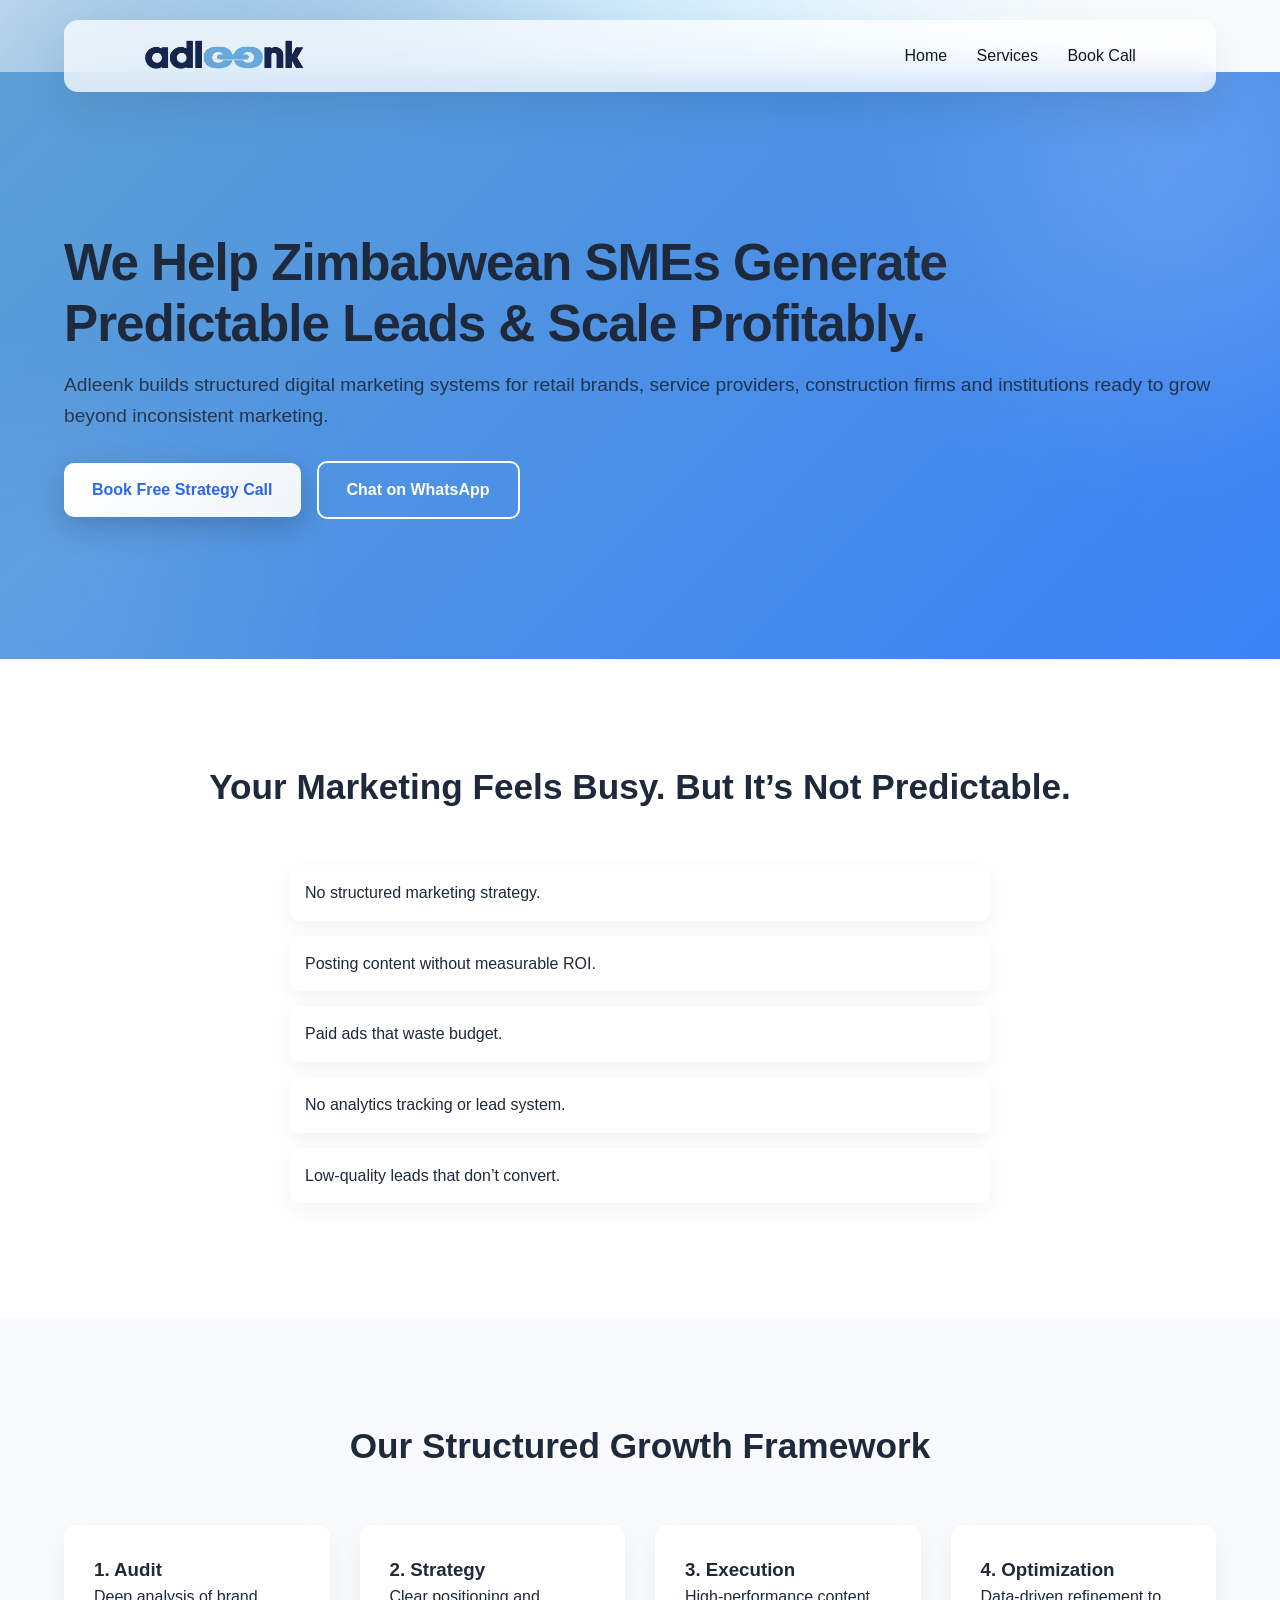
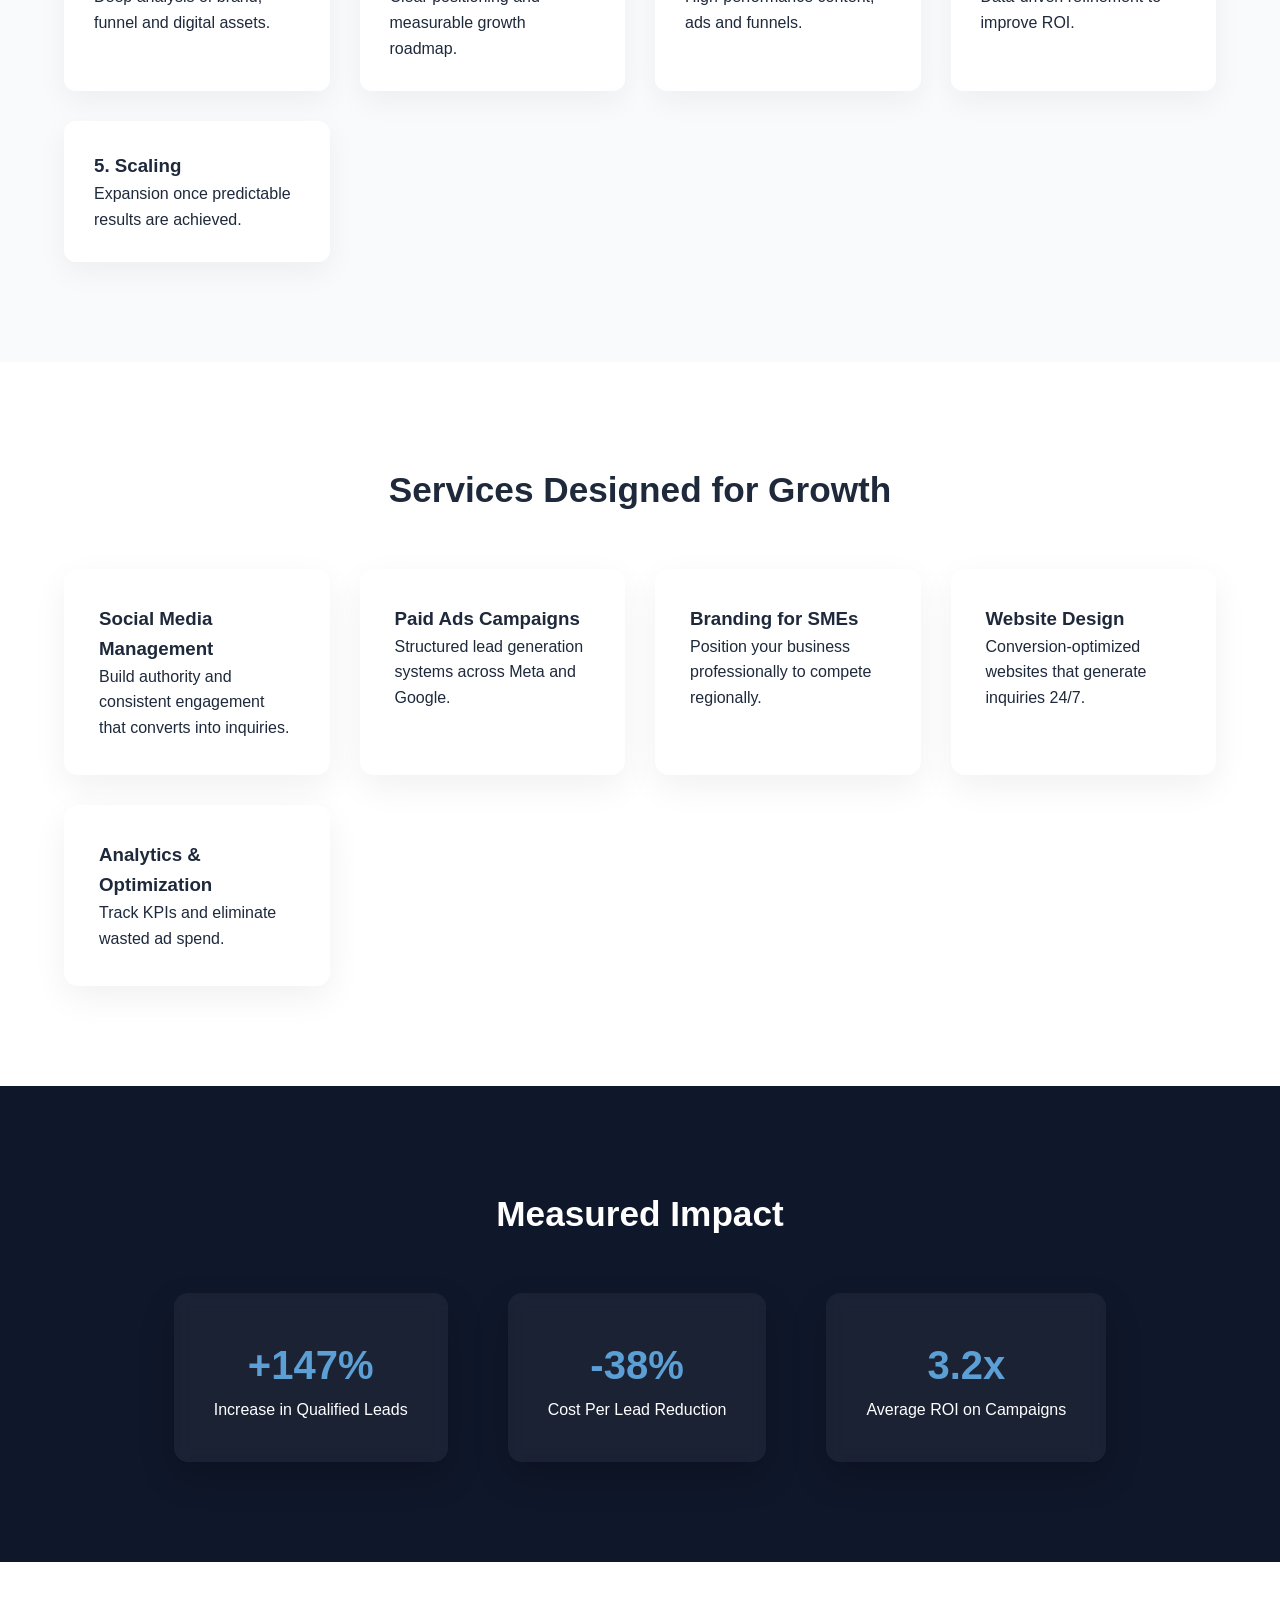
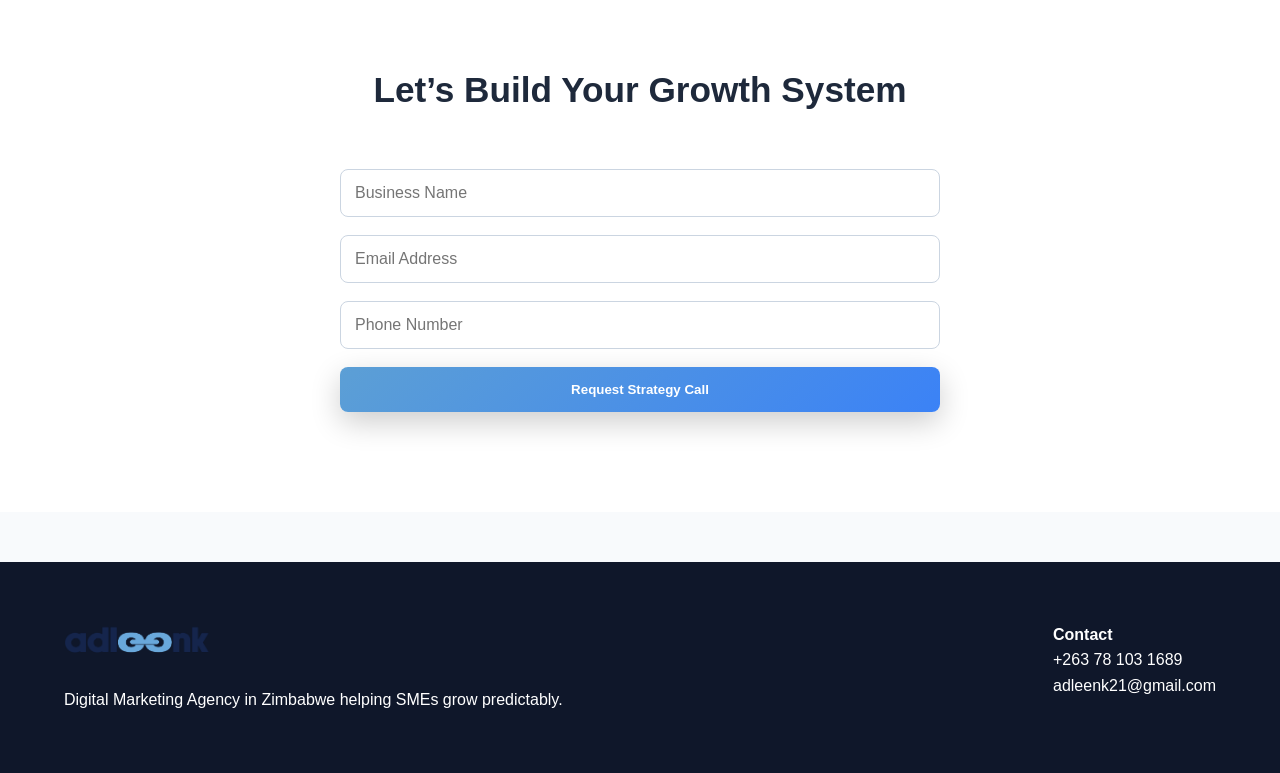
<file: index.html>
<!DOCTYPE html>
<html lang="en">
<head>
<meta charset="UTF-8">
<meta name="viewport" content="width=device-width, initial-scale=1.0">

<title>Adleenk | Digital Marketing Agency in Zimbabwe for SMEs</title>
<meta name="description" content="Adleenk is a results-driven digital marketing agency in Zimbabwe helping SMEs generate predictable leads through structured strategy, paid ads, branding and analytics.">

<link rel="stylesheet" href="css/style.css">

<script type="application/ld+json">
{
 "@context": "https://schema.org",
 "@type": "LocalBusiness",
 "name": "Adleenk",
 "image": "https://yourdomain.com/images/logo.svg",
 "address": {
   "@type": "PostalAddress",
   "addressCountry": "Zimbabwe"
 },
 "email": "adleenk21@gmail.com",
 "telephone": "+263781031689",
 "url": "https://yourdomain.com"
}
</script>
</head>

<body>

<div class="gradient-mesh">
  <span class="mesh mesh1"></span>
  <span class="mesh mesh2"></span>
  <span class="mesh mesh3"></span>
</div>

<header class="navbar">
    <div class="container nav-flex">
        <img src="images/logo.svg" alt="Adleenk Digital Marketing Agency Zimbabwe Logo" class="logo">
        <nav>
            <a href="index.html">Home</a>
            <a href="services.html">Services</a>
            <a href="contact.html" class="btn-outline">Book Call</a>
        </nav>
    </div>
</header>

<section class="hero">
    <div class="container hero-grid">
        <div>
            <h1>We Help Zimbabwean SMEs Generate Predictable Leads & Scale Profitably.</h1>
            <p>Adleenk builds structured digital marketing systems for retail brands, service providers, construction firms and institutions ready to grow beyond inconsistent marketing.</p>
            <div class="cta-group">
                <a href="contact.html" class="btn-primary">Book Free Strategy Call</a>
                <a href="https://wa.me/263781031689" class="btn-secondary">Chat on WhatsApp</a>
            </div>
        </div>
    </div>
</section>

<section class="section light">
<div class="container">
<h2>Your Marketing Feels Busy. But It’s Not Predictable.</h2>
<ul class="problem-list">
<li>No structured marketing strategy.</li>
<li>Posting content without measurable ROI.</li>
<li>Paid ads that waste budget.</li>
<li>No analytics tracking or lead system.</li>
<li>Low-quality leads that don’t convert.</li>
</ul>
</div>
</section>

<section class="section">
<div class="container">
<h2>Our Structured Growth Framework</h2>
<div class="grid-5">
<div><h3>1. Audit</h3><p>Deep analysis of brand, funnel and digital assets.</p></div>
<div><h3>2. Strategy</h3><p>Clear positioning and measurable growth roadmap.</p></div>
<div><h3>3. Execution</h3><p>High-performance content, ads and funnels.</p></div>
<div><h3>4. Optimization</h3><p>Data-driven refinement to improve ROI.</p></div>
<div><h3>5. Scaling</h3><p>Expansion once predictable results are achieved.</p></div>
</div>
</div>
</section>

<section class="section light">
<div class="container">
<h2>Services Designed for Growth</h2>

<div class="service-grid">
<div>
<h3>Social Media Management</h3>
<p>Build authority and consistent engagement that converts into inquiries.</p>
</div>

<div>
<h3>Paid Ads Campaigns</h3>
<p>Structured lead generation systems across Meta and Google.</p>
</div>

<div>
<h3>Branding for SMEs</h3>
<p>Position your business professionally to compete regionally.</p>
</div>

<div>
<h3>Website Design</h3>
<p>Conversion-optimized websites that generate inquiries 24/7.</p>
</div>

<div>
<h3>Analytics & Optimization</h3>
<p>Track KPIs and eliminate wasted ad spend.</p>
</div>
</div>
</div>
</section>

<section class="section results">
<div class="container">
<h2>Measured Impact</h2>
<div class="metrics">
<div><h3>+147%</h3><p>Increase in Qualified Leads</p></div>
<div><h3>-38%</h3><p>Cost Per Lead Reduction</p></div>
<div><h3>3.2x</h3><p>Average ROI on Campaigns</p></div>
</div>
</div>
</section>

<section class="section light">
<div class="container">
<h2>Let’s Build Your Growth System</h2>
<form class="lead-form">
<input type="text" placeholder="Business Name" required>
<input type="email" placeholder="Email Address" required>
<input type="tel" placeholder="Phone Number" required>
<button type="submit" class="btn-primary">Request Strategy Call</button>
</form>
</div>
</section>

<footer>
<div class="container footer-grid">
<div>
<img src="images/logo.svg" alt="Adleenk Logo Footer">
<p>Digital Marketing Agency in Zimbabwe helping SMEs grow predictably.</p>
</div>
<div>
<h4>Contact</h4>
<p>+263 78 103 1689</p>
<p>adleenk21@gmail.com</p>
</div>
</div>
</footer>

</body>
</html>
</file>
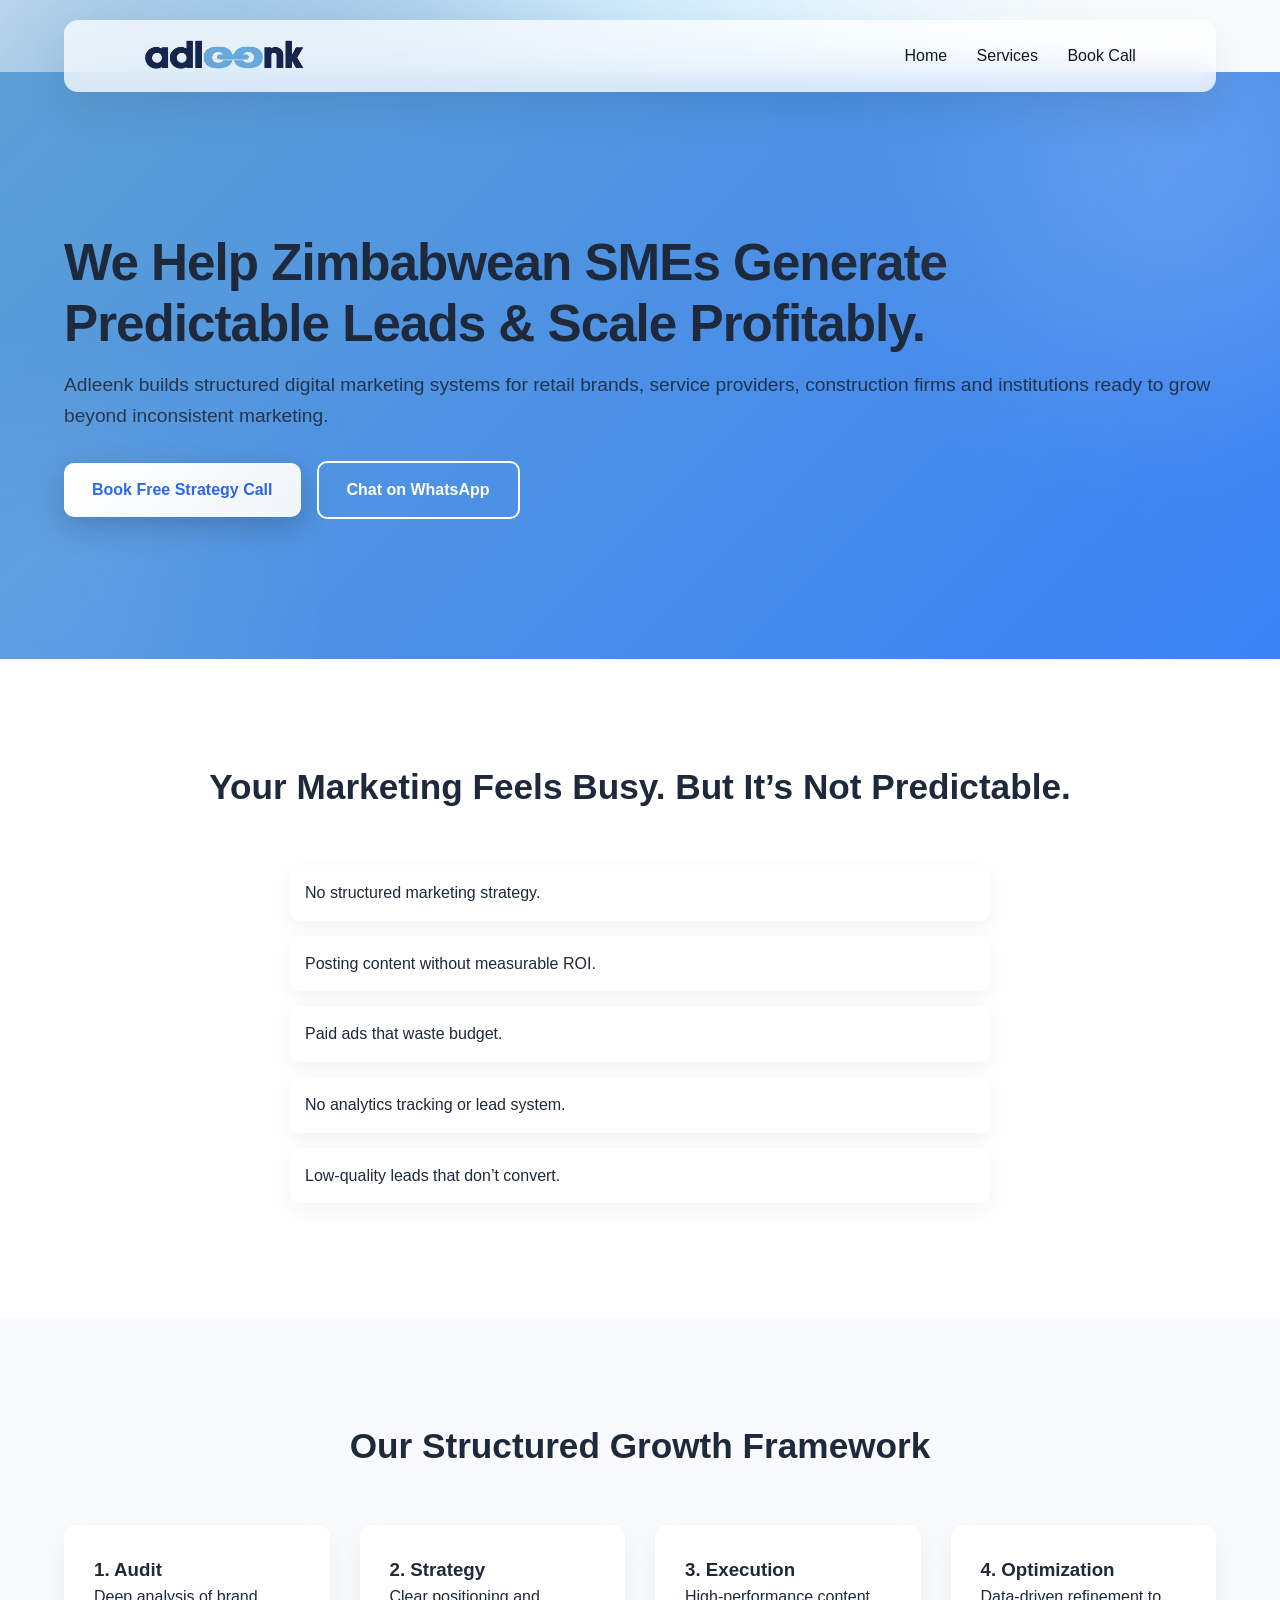
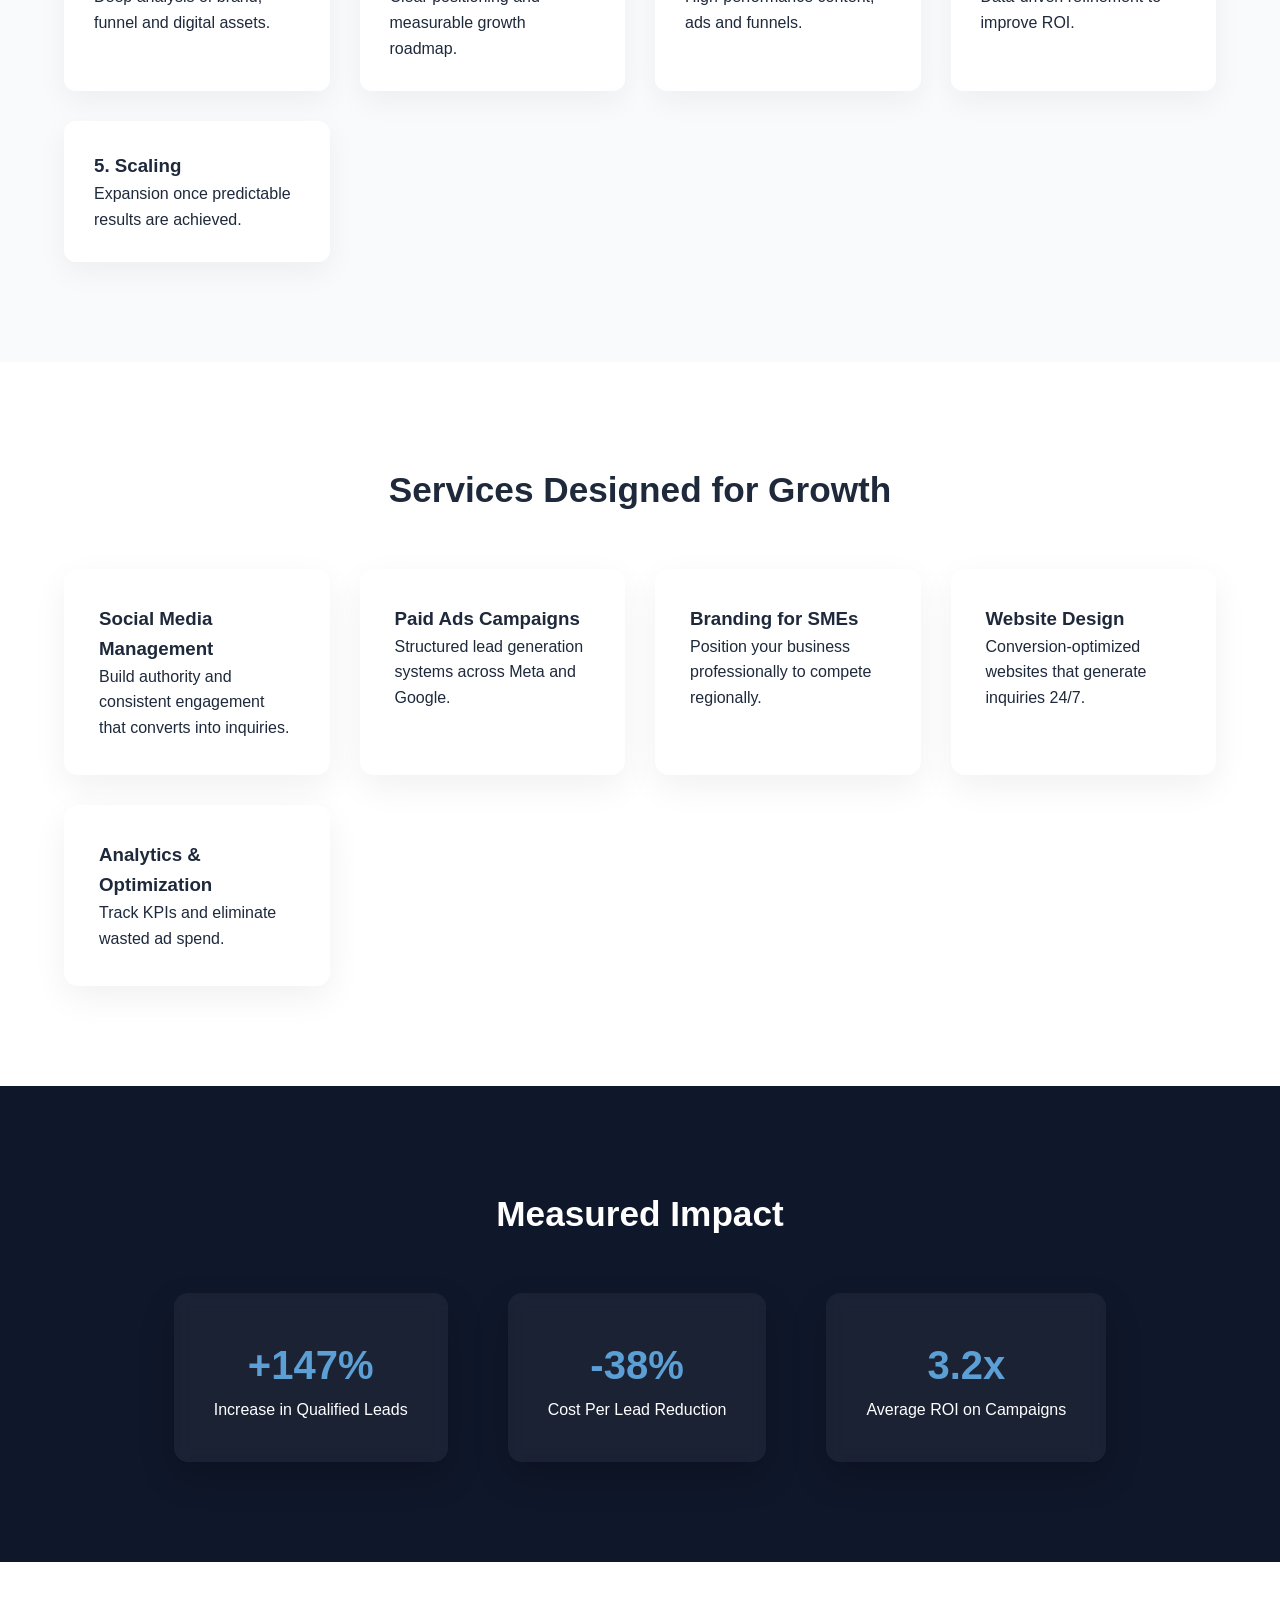
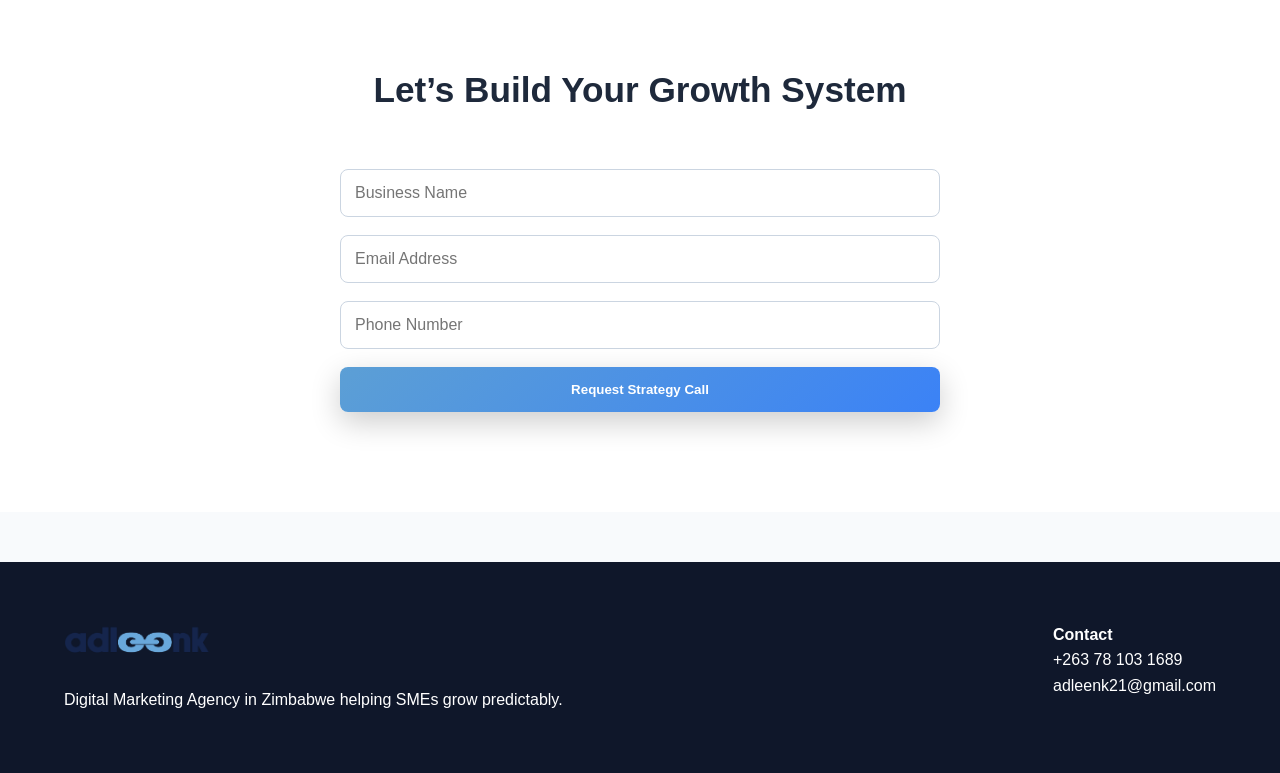
<file: adleenk-website/index.html>
<!DOCTYPE html>
<html lang="en">
<head>
<meta charset="UTF-8">
<meta name="viewport" content="width=device-width, initial-scale=1.0">

<title>Adleenk | Digital Marketing Agency in Zimbabwe for SMEs</title>
<meta name="description" content="Adleenk is a results-driven digital marketing agency in Zimbabwe helping SMEs generate predictable leads through structured strategy, paid ads, branding and analytics.">

<link rel="stylesheet" href="css/style.css">

<script type="application/ld+json">
{
 "@context": "https://schema.org",
 "@type": "LocalBusiness",
 "name": "Adleenk",
 "image": "https://yourdomain.com/images/logo.svg",
 "address": {
   "@type": "PostalAddress",
   "addressCountry": "Zimbabwe"
 },
 "email": "adleenk21@gmail.com",
 "telephone": "+263781031689",
 "url": "https://yourdomain.com"
}
</script>
</head>

<body>

<div class="gradient-mesh">
  <span class="mesh mesh1"></span>
  <span class="mesh mesh2"></span>
  <span class="mesh mesh3"></span>
</div>

<header class="navbar">
    <div class="container nav-flex">
        <img src="images/logo.svg" alt="Adleenk Digital Marketing Agency Zimbabwe Logo" class="logo">
        <nav>
            <a href="index.html">Home</a>
            <a href="services.html">Services</a>
            <a href="contact.html" class="btn-outline">Book Call</a>
        </nav>
    </div>
</header>

<section class="hero">
    <div class="container hero-grid">
        <div>
            <h1>We Help Zimbabwean SMEs Generate Predictable Leads & Scale Profitably.</h1>
            <p>Adleenk builds structured digital marketing systems for retail brands, service providers, construction firms and institutions ready to grow beyond inconsistent marketing.</p>
            <div class="cta-group">
                <a href="contact.html" class="btn-primary">Book Free Strategy Call</a>
                <a href="https://wa.me/263781031689" class="btn-secondary">Chat on WhatsApp</a>
            </div>
        </div>
    </div>
</section>

<section class="section light">
<div class="container">
<h2>Your Marketing Feels Busy. But It’s Not Predictable.</h2>
<ul class="problem-list">
<li>No structured marketing strategy.</li>
<li>Posting content without measurable ROI.</li>
<li>Paid ads that waste budget.</li>
<li>No analytics tracking or lead system.</li>
<li>Low-quality leads that don’t convert.</li>
</ul>
</div>
</section>

<section class="section">
<div class="container">
<h2>Our Structured Growth Framework</h2>
<div class="grid-5">
<div><h3>1. Audit</h3><p>Deep analysis of brand, funnel and digital assets.</p></div>
<div><h3>2. Strategy</h3><p>Clear positioning and measurable growth roadmap.</p></div>
<div><h3>3. Execution</h3><p>High-performance content, ads and funnels.</p></div>
<div><h3>4. Optimization</h3><p>Data-driven refinement to improve ROI.</p></div>
<div><h3>5. Scaling</h3><p>Expansion once predictable results are achieved.</p></div>
</div>
</div>
</section>

<section class="section light">
<div class="container">
<h2>Services Designed for Growth</h2>

<div class="service-grid">
<div>
<h3>Social Media Management</h3>
<p>Build authority and consistent engagement that converts into inquiries.</p>
</div>

<div>
<h3>Paid Ads Campaigns</h3>
<p>Structured lead generation systems across Meta and Google.</p>
</div>

<div>
<h3>Branding for SMEs</h3>
<p>Position your business professionally to compete regionally.</p>
</div>

<div>
<h3>Website Design</h3>
<p>Conversion-optimized websites that generate inquiries 24/7.</p>
</div>

<div>
<h3>Analytics & Optimization</h3>
<p>Track KPIs and eliminate wasted ad spend.</p>
</div>
</div>
</div>
</section>

<section class="section results">
<div class="container">
<h2>Measured Impact</h2>
<div class="metrics">
<div><h3>+147%</h3><p>Increase in Qualified Leads</p></div>
<div><h3>-38%</h3><p>Cost Per Lead Reduction</p></div>
<div><h3>3.2x</h3><p>Average ROI on Campaigns</p></div>
</div>
</div>
</section>

<section class="section light">
<div class="container">
<h2>Let’s Build Your Growth System</h2>
<form class="lead-form">
<input type="text" placeholder="Business Name" required>
<input type="email" placeholder="Email Address" required>
<input type="tel" placeholder="Phone Number" required>
<button type="submit" class="btn-primary">Request Strategy Call</button>
</form>
</div>
</section>

<footer>
<div class="container footer-grid">
<div>
<img src="images/logo.svg" alt="Adleenk Logo Footer">
<p>Digital Marketing Agency in Zimbabwe helping SMEs grow predictably.</p>
</div>
<div>
<h4>Contact</h4>
<p>+263 78 103 1689</p>
<p>adleenk21@gmail.com</p>
</div>
</div>
</footer>

</body>

</html>
</file>
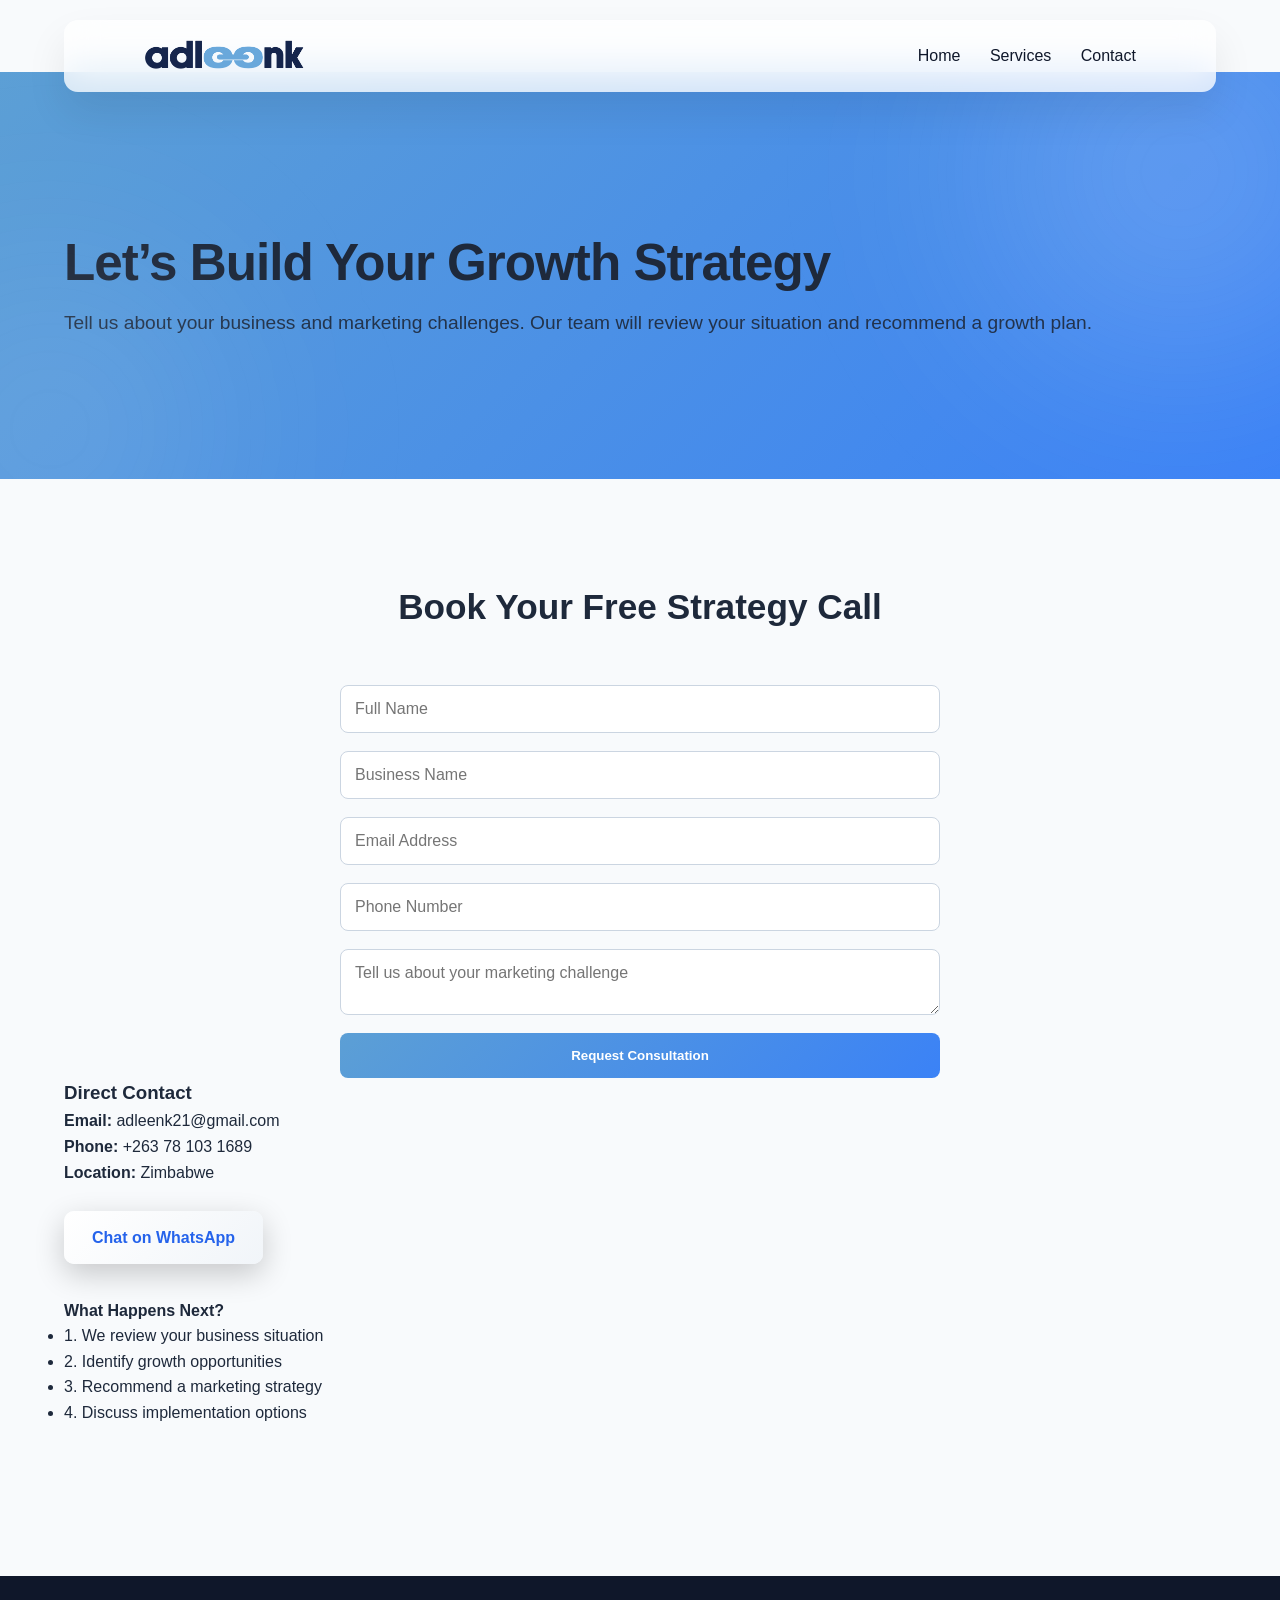
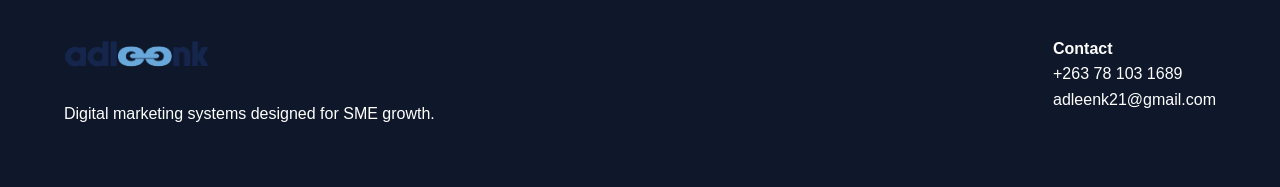
<file: contact.html>
<!DOCTYPE html>
<html lang="en">
<head>
<meta charset="UTF-8">
<meta name="viewport" content="width=device-width, initial-scale=1.0">
<title>Contact Adleenk | Digital Marketing Agency Zimbabwe</title>
<meta name="description" content="Book a free strategy call with Adleenk, a digital marketing agency in Zimbabwe helping SMEs grow with structured strategy and measurable results.">
<link rel="stylesheet" href="css/style.css">
</head>

<body>

<header class="navbar">
<div class="container nav-flex">
<img src="images/logo.svg" class="logo">
<nav>
<a href="index.html">Home</a>
<a href="services.html">Services</a>
<a href="contact.html">Contact</a>
</nav>
</div>
</header>


<section class="hero">
<div class="container">
<h1>Let’s Build Your Growth Strategy</h1>
<p>Tell us about your business and marketing challenges. Our team will review your situation and recommend a growth plan.</p>
</div>
</section>


<section class="section reveal">
<div class="container">

<h2>Book Your Free Strategy Call</h2>

<div class="contact-grid">

<form class="lead-form">

<input type="text" placeholder="Full Name" required>

<input type="text" placeholder="Business Name" required>

<input type="email" placeholder="Email Address" required>

<input type="tel" placeholder="Phone Number">

<textarea placeholder="Tell us about your marketing challenge"></textarea>

<button type="submit">Request Consultation</button>

</form>


<div class="contact-info">

<h3>Direct Contact</h3>

<p><strong>Email:</strong> adleenk21@gmail.com</p>

<p><strong>Phone:</strong> +263 78 103 1689</p>

<p><strong>Location:</strong> Zimbabwe</p>

<br>

<a href="https://wa.me/263781031689" class="btn-primary">Chat on WhatsApp</a>

<br><br>

<h4>What Happens Next?</h4>

<ul>
<li>1. We review your business situation</li>
<li>2. Identify growth opportunities</li>
<li>3. Recommend a marketing strategy</li>
<li>4. Discuss implementation options</li>
</ul>

</div>

</div>

</div>
</section>


<footer>
<div class="container footer-grid">

<div>
<img src="images/logo.svg">
<p>Digital marketing systems designed for SME growth.</p>
</div>

<div>
<h4>Contact</h4>
<p>+263 78 103 1689</p>
<p>adleenk21@gmail.com</p>
</div>

</div>
</footer>

</body>
</html>
</file>
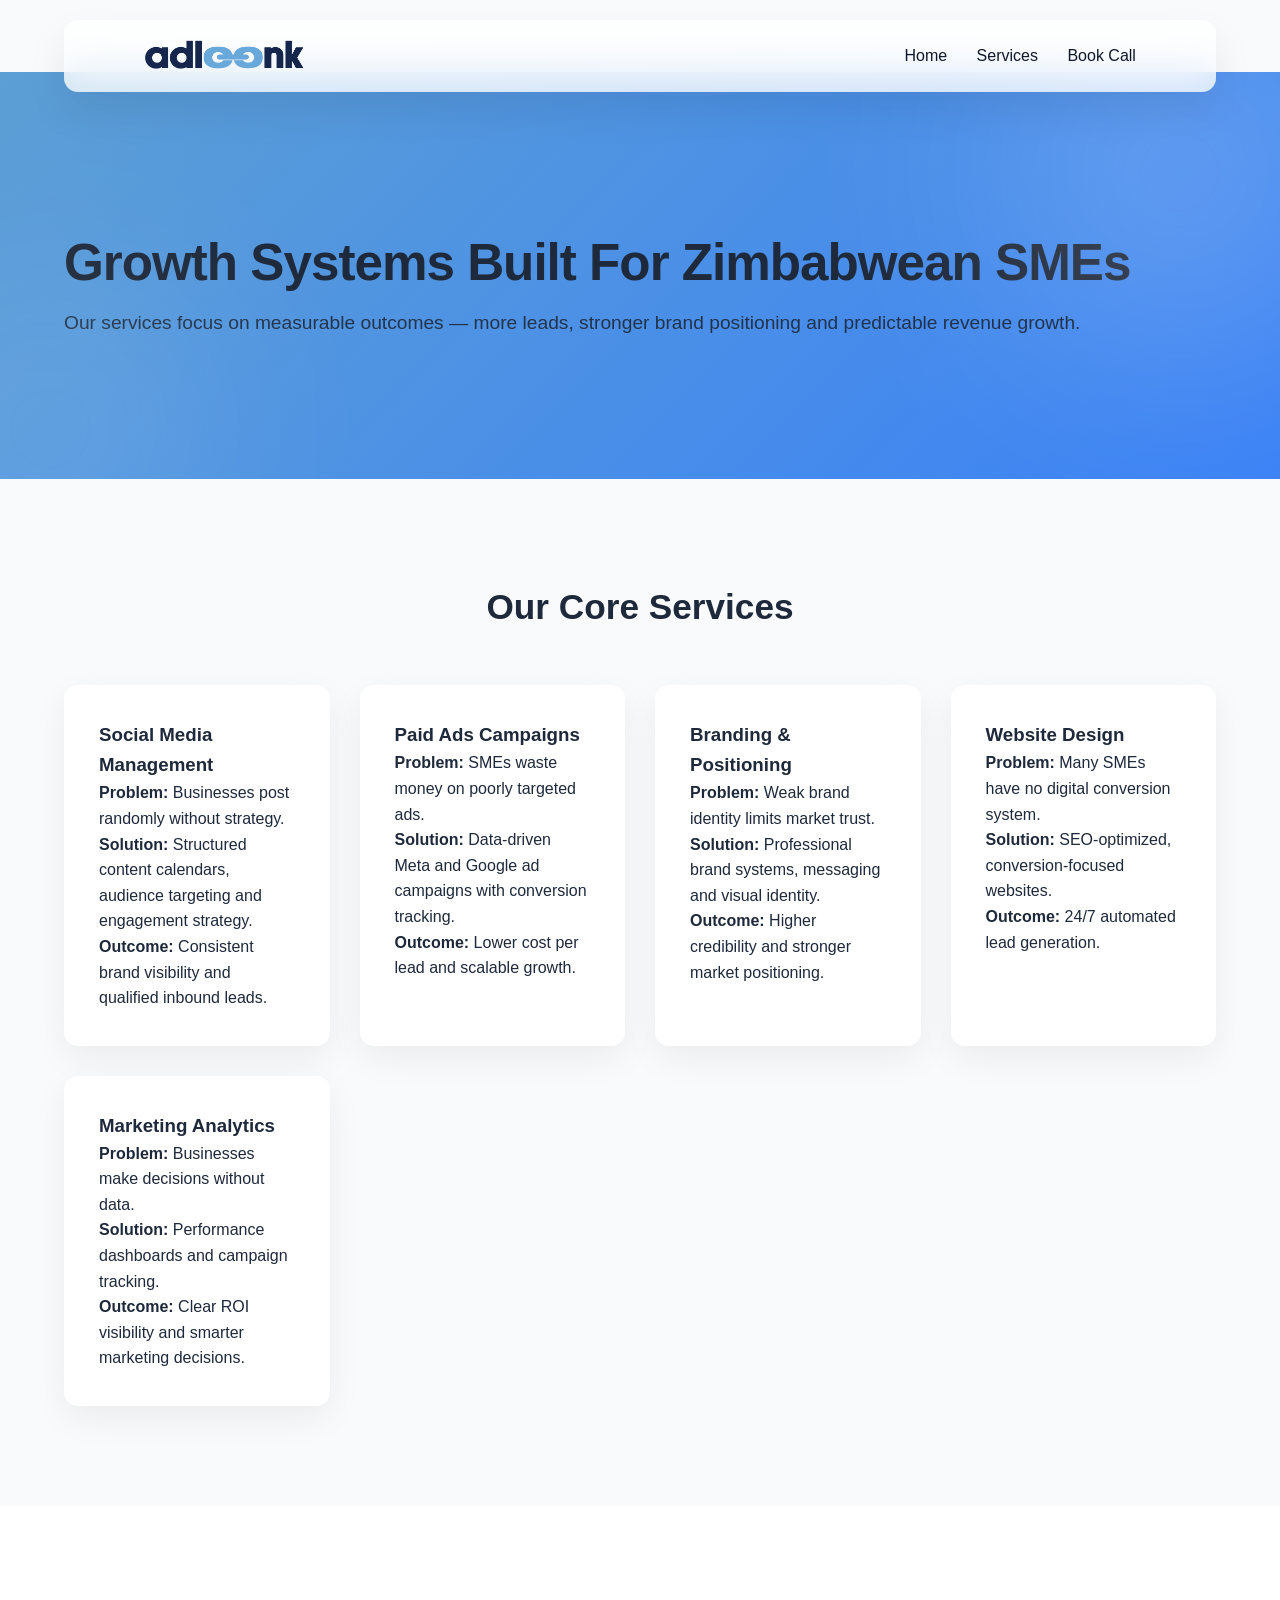
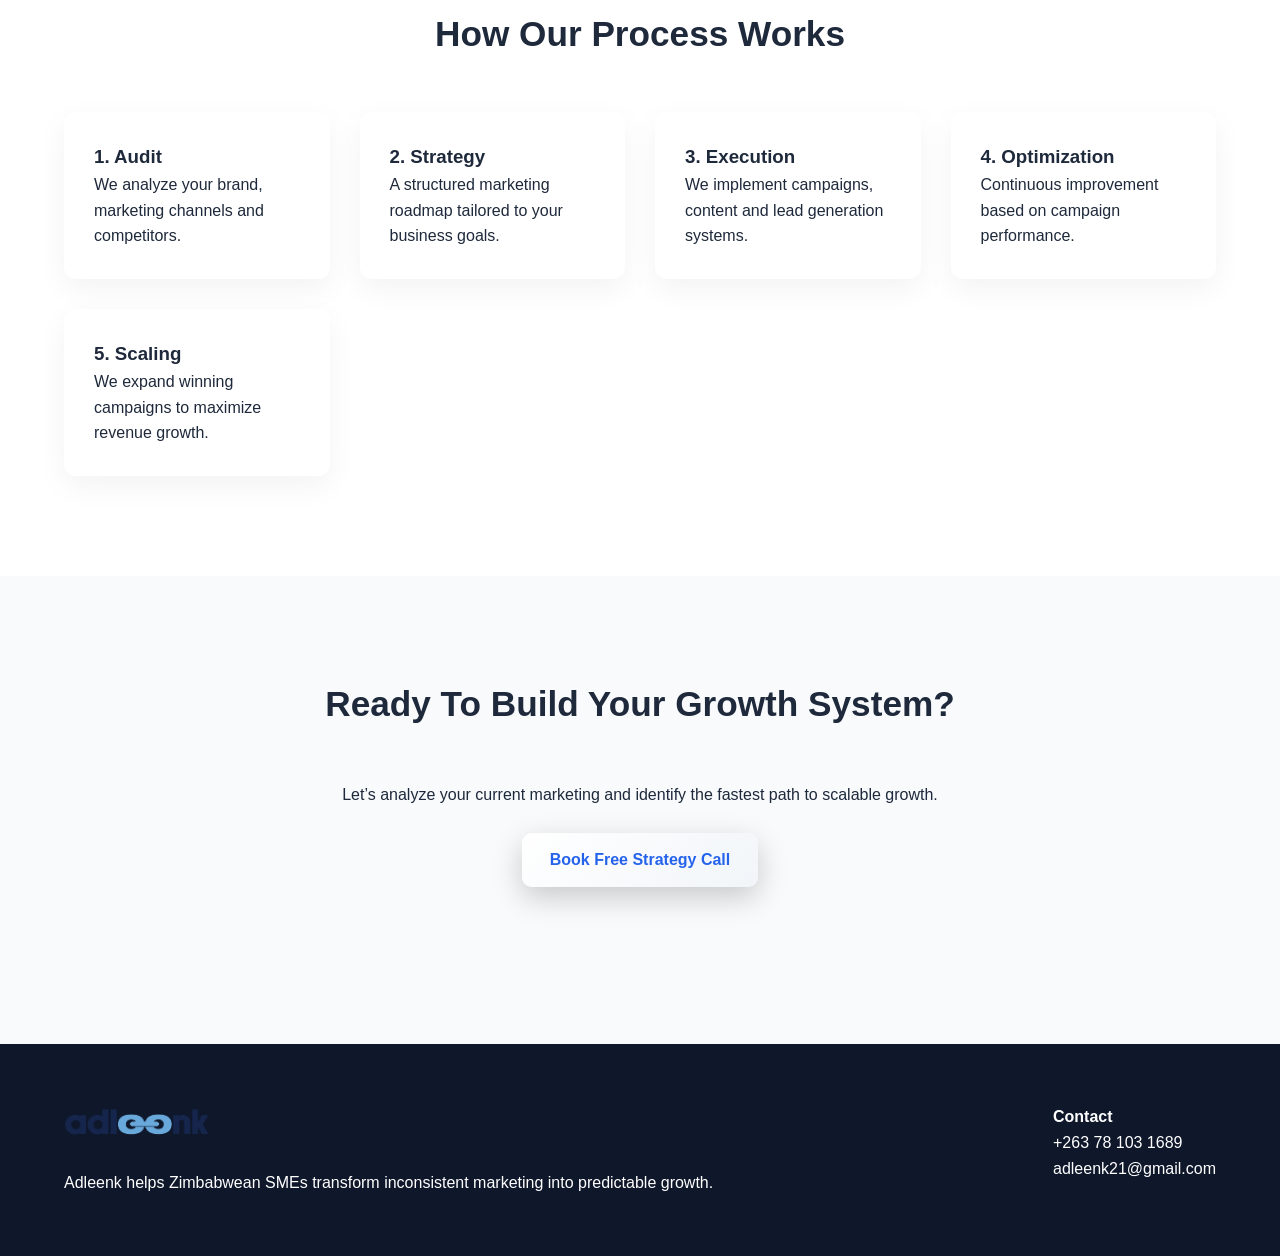
<file: services.html>
<!DOCTYPE html>
<html lang="en">
<head>
<meta charset="UTF-8">
<meta name="viewport" content="width=device-width, initial-scale=1.0">
<title>Digital Marketing Services for SMEs in Zimbabwe | Adleenk</title>
<meta name="description" content="Explore Adleenk's digital marketing services in Zimbabwe including social media marketing, paid ads, branding and website design for SMEs.">
<link rel="stylesheet" href="css/style.css">
</head>

<body>

<header class="navbar">
<div class="container nav-flex">
<img src="images/logo.svg" class="logo">
<nav>
<a href="index.html">Home</a>
<a href="services.html">Services</a>
<a href="contact.html" class="btn-outline">Book Call</a>
</nav>
</div>
</header>


<section class="hero">
<div class="container">
<h1>Growth Systems Built For Zimbabwean SMEs</h1>
<p>Our services focus on measurable outcomes — more leads, stronger brand positioning and predictable revenue growth.</p>
</div>
</section>


<section class="section reveal">
<div class="container">

<h2>Our Core Services</h2>

<div class="service-grid">

<div class="service-card">
<h3>Social Media Management</h3>
<p><strong>Problem:</strong> Businesses post randomly without strategy.</p>
<p><strong>Solution:</strong> Structured content calendars, audience targeting and engagement strategy.</p>
<p><strong>Outcome:</strong> Consistent brand visibility and qualified inbound leads.</p>
</div>


<div class="service-card">
<h3>Paid Ads Campaigns</h3>
<p><strong>Problem:</strong> SMEs waste money on poorly targeted ads.</p>
<p><strong>Solution:</strong> Data-driven Meta and Google ad campaigns with conversion tracking.</p>
<p><strong>Outcome:</strong> Lower cost per lead and scalable growth.</p>
</div>


<div class="service-card">
<h3>Branding & Positioning</h3>
<p><strong>Problem:</strong> Weak brand identity limits market trust.</p>
<p><strong>Solution:</strong> Professional brand systems, messaging and visual identity.</p>
<p><strong>Outcome:</strong> Higher credibility and stronger market positioning.</p>
</div>


<div class="service-card">
<h3>Website Design</h3>
<p><strong>Problem:</strong> Many SMEs have no digital conversion system.</p>
<p><strong>Solution:</strong> SEO-optimized, conversion-focused websites.</p>
<p><strong>Outcome:</strong> 24/7 automated lead generation.</p>
</div>


<div class="service-card">
<h3>Marketing Analytics</h3>
<p><strong>Problem:</strong> Businesses make decisions without data.</p>
<p><strong>Solution:</strong> Performance dashboards and campaign tracking.</p>
<p><strong>Outcome:</strong> Clear ROI visibility and smarter marketing decisions.</p>
</div>

</div>

</div>
</section>


<section class="section light reveal">
<div class="container">

<h2>How Our Process Works</h2>

<div class="grid-5">

<div>
<h3>1. Audit</h3>
<p>We analyze your brand, marketing channels and competitors.</p>
</div>

<div>
<h3>2. Strategy</h3>
<p>A structured marketing roadmap tailored to your business goals.</p>
</div>

<div>
<h3>3. Execution</h3>
<p>We implement campaigns, content and lead generation systems.</p>
</div>

<div>
<h3>4. Optimization</h3>
<p>Continuous improvement based on campaign performance.</p>
</div>

<div>
<h3>5. Scaling</h3>
<p>We expand winning campaigns to maximize revenue growth.</p>
</div>

</div>

</div>
</section>


<section class="section reveal">
<div class="container" style="text-align:center">

<h2>Ready To Build Your Growth System?</h2>
<p>Let’s analyze your current marketing and identify the fastest path to scalable growth.</p>

<br>

<a href="contact.html" class="btn-primary">Book Free Strategy Call</a>

</div>
</section>


<footer>
<div class="container footer-grid">

<div>
<img src="images/logo.svg">
<p>Adleenk helps Zimbabwean SMEs transform inconsistent marketing into predictable growth.</p>
</div>

<div>
<h4>Contact</h4>
<p>+263 78 103 1689</p>
<p>adleenk21@gmail.com</p>
</div>

</div>
</footer>

</body>
</section>

</body>
</html>
</file>
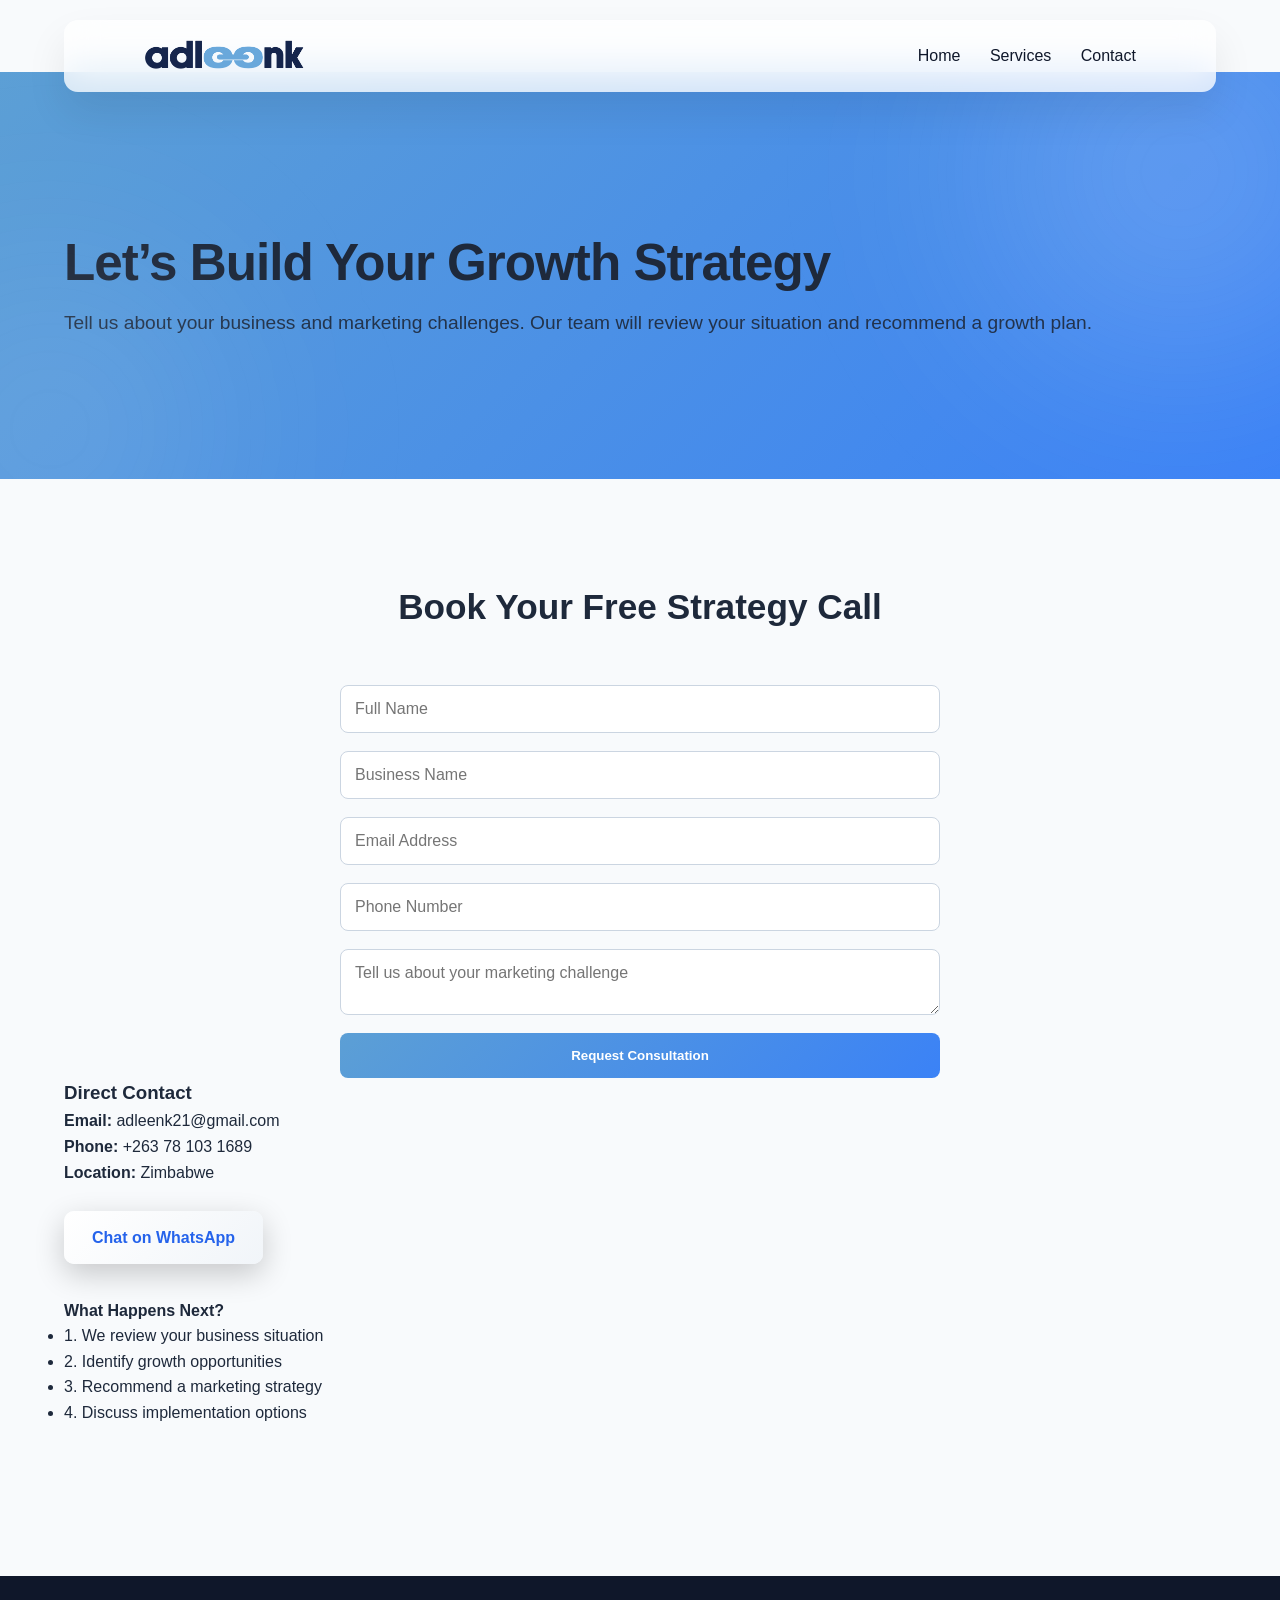
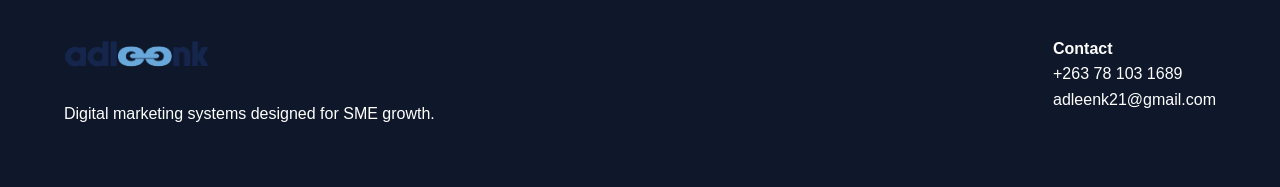
<file: adleenk-website/contact.html>
<!DOCTYPE html>
<html lang="en">
<head>
<meta charset="UTF-8">
<meta name="viewport" content="width=device-width, initial-scale=1.0">
<title>Contact Adleenk | Digital Marketing Agency Zimbabwe</title>
<meta name="description" content="Book a free strategy call with Adleenk, a digital marketing agency in Zimbabwe helping SMEs grow with structured strategy and measurable results.">
<link rel="stylesheet" href="css/style.css">
</head>

<body>

<header class="navbar">
<div class="container nav-flex">
<img src="images/logo.svg" class="logo">
<nav>
<a href="index.html">Home</a>
<a href="services.html">Services</a>
<a href="contact.html">Contact</a>
</nav>
</div>
</header>


<section class="hero">
<div class="container">
<h1>Let’s Build Your Growth Strategy</h1>
<p>Tell us about your business and marketing challenges. Our team will review your situation and recommend a growth plan.</p>
</div>
</section>


<section class="section reveal">
<div class="container">

<h2>Book Your Free Strategy Call</h2>

<div class="contact-grid">

<form class="lead-form">

<input type="text" placeholder="Full Name" required>

<input type="text" placeholder="Business Name" required>

<input type="email" placeholder="Email Address" required>

<input type="tel" placeholder="Phone Number">

<textarea placeholder="Tell us about your marketing challenge"></textarea>

<button type="submit">Request Consultation</button>

</form>


<div class="contact-info">

<h3>Direct Contact</h3>

<p><strong>Email:</strong> adleenk21@gmail.com</p>

<p><strong>Phone:</strong> +263 78 103 1689</p>

<p><strong>Location:</strong> Zimbabwe</p>

<br>

<a href="https://wa.me/263781031689" class="btn-primary">Chat on WhatsApp</a>

<br><br>

<h4>What Happens Next?</h4>

<ul>
<li>1. We review your business situation</li>
<li>2. Identify growth opportunities</li>
<li>3. Recommend a marketing strategy</li>
<li>4. Discuss implementation options</li>
</ul>

</div>

</div>

</div>
</section>


<footer>
<div class="container footer-grid">

<div>
<img src="images/logo.svg">
<p>Digital marketing systems designed for SME growth.</p>
</div>

<div>
<h4>Contact</h4>
<p>+263 78 103 1689</p>
<p>adleenk21@gmail.com</p>
</div>

</div>
</footer>

</body>
</html>
</file>
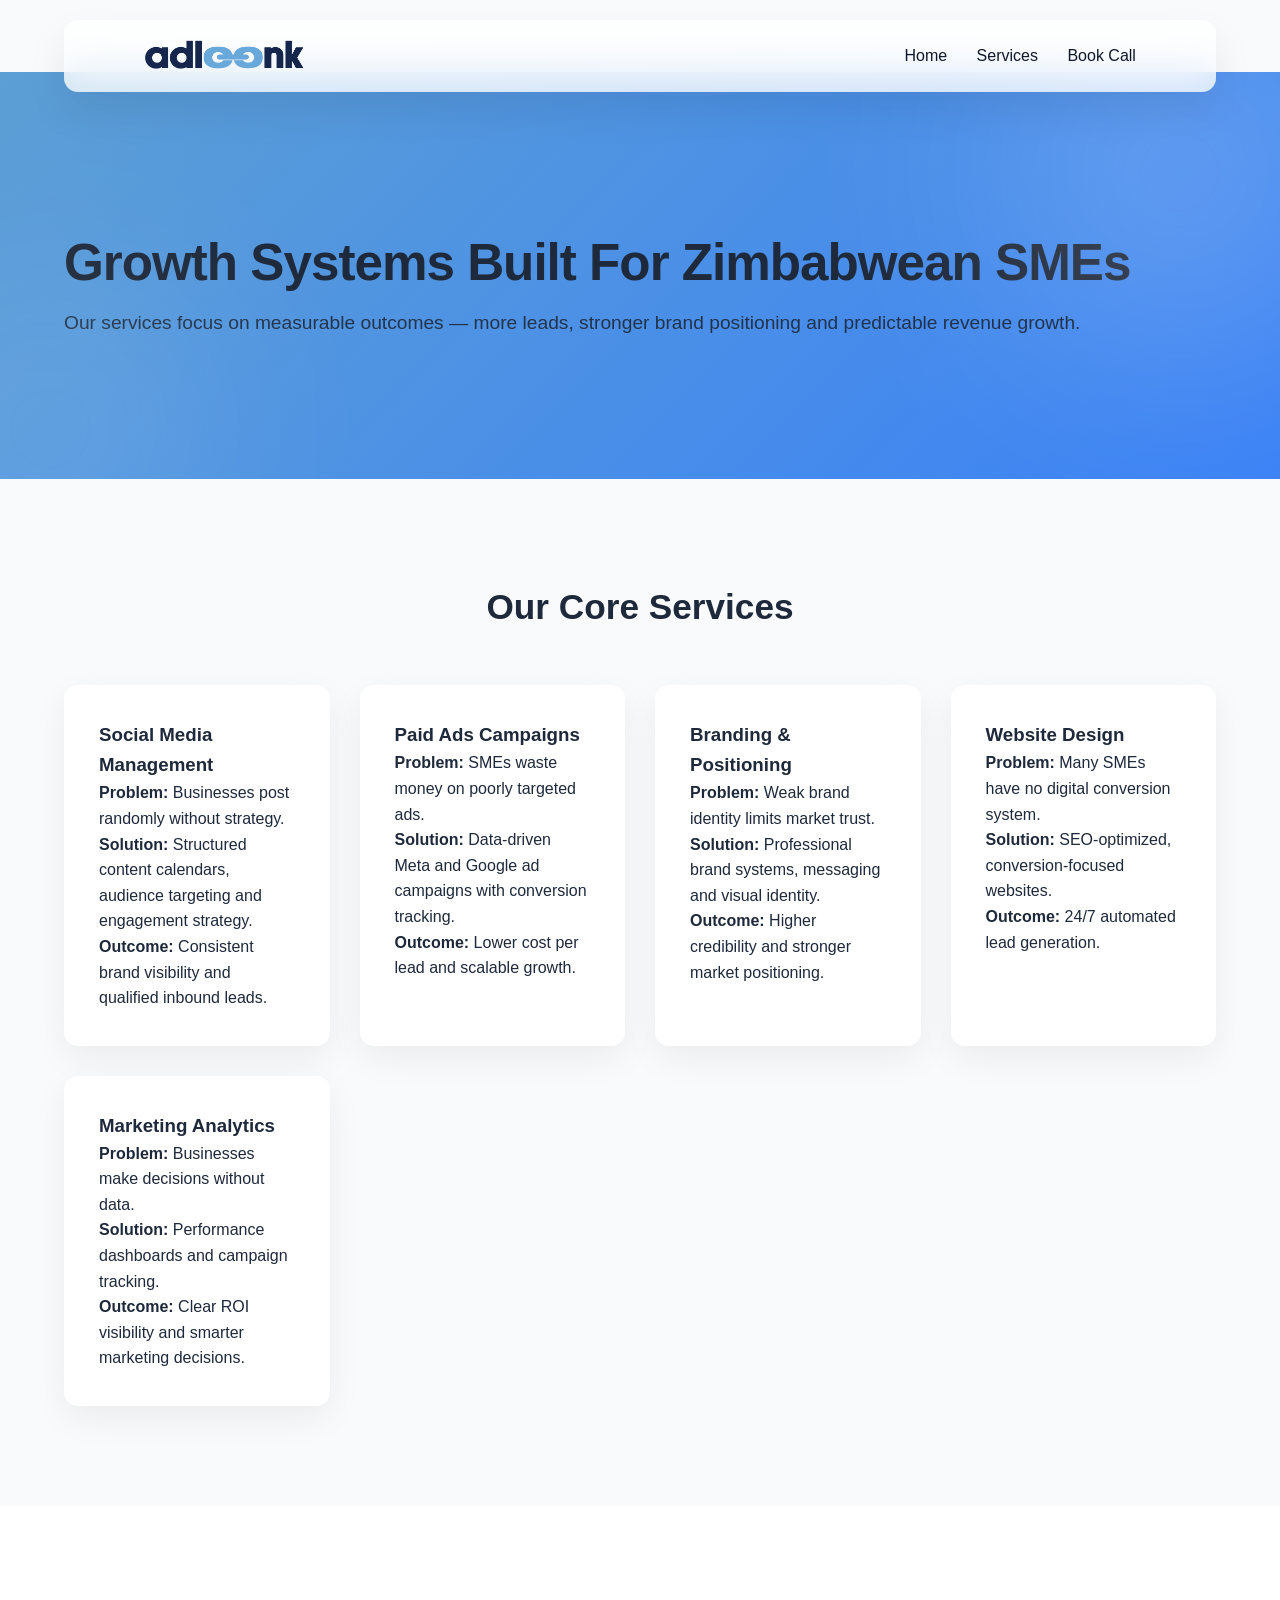
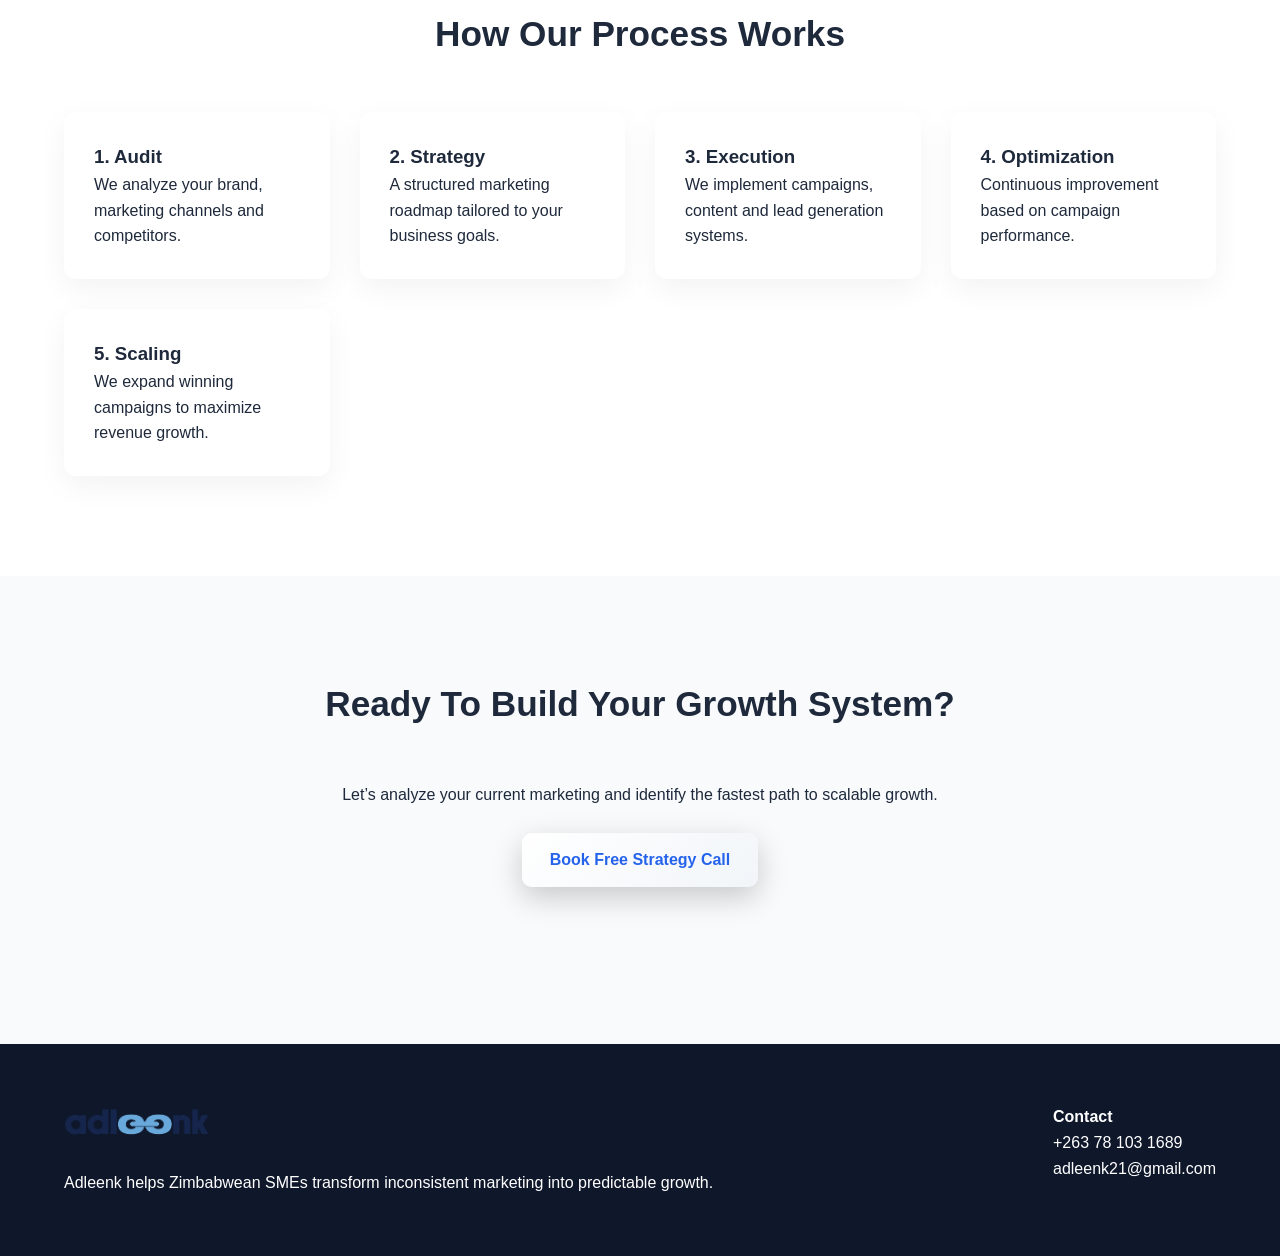
<file: adleenk-website/services.html>
<!DOCTYPE html>
<html lang="en">
<head>
<meta charset="UTF-8">
<meta name="viewport" content="width=device-width, initial-scale=1.0">
<title>Digital Marketing Services for SMEs in Zimbabwe | Adleenk</title>
<meta name="description" content="Explore Adleenk's digital marketing services in Zimbabwe including social media marketing, paid ads, branding and website design for SMEs.">
<link rel="stylesheet" href="css/style.css">
</head>

<body>

<header class="navbar">
<div class="container nav-flex">
<img src="images/logo.svg" class="logo">
<nav>
<a href="index.html">Home</a>
<a href="services.html">Services</a>
<a href="contact.html" class="btn-outline">Book Call</a>
</nav>
</div>
</header>


<section class="hero">
<div class="container">
<h1>Growth Systems Built For Zimbabwean SMEs</h1>
<p>Our services focus on measurable outcomes — more leads, stronger brand positioning and predictable revenue growth.</p>
</div>
</section>


<section class="section reveal">
<div class="container">

<h2>Our Core Services</h2>

<div class="service-grid">

<div class="service-card">
<h3>Social Media Management</h3>
<p><strong>Problem:</strong> Businesses post randomly without strategy.</p>
<p><strong>Solution:</strong> Structured content calendars, audience targeting and engagement strategy.</p>
<p><strong>Outcome:</strong> Consistent brand visibility and qualified inbound leads.</p>
</div>


<div class="service-card">
<h3>Paid Ads Campaigns</h3>
<p><strong>Problem:</strong> SMEs waste money on poorly targeted ads.</p>
<p><strong>Solution:</strong> Data-driven Meta and Google ad campaigns with conversion tracking.</p>
<p><strong>Outcome:</strong> Lower cost per lead and scalable growth.</p>
</div>


<div class="service-card">
<h3>Branding & Positioning</h3>
<p><strong>Problem:</strong> Weak brand identity limits market trust.</p>
<p><strong>Solution:</strong> Professional brand systems, messaging and visual identity.</p>
<p><strong>Outcome:</strong> Higher credibility and stronger market positioning.</p>
</div>


<div class="service-card">
<h3>Website Design</h3>
<p><strong>Problem:</strong> Many SMEs have no digital conversion system.</p>
<p><strong>Solution:</strong> SEO-optimized, conversion-focused websites.</p>
<p><strong>Outcome:</strong> 24/7 automated lead generation.</p>
</div>


<div class="service-card">
<h3>Marketing Analytics</h3>
<p><strong>Problem:</strong> Businesses make decisions without data.</p>
<p><strong>Solution:</strong> Performance dashboards and campaign tracking.</p>
<p><strong>Outcome:</strong> Clear ROI visibility and smarter marketing decisions.</p>
</div>

</div>

</div>
</section>


<section class="section light reveal">
<div class="container">

<h2>How Our Process Works</h2>

<div class="grid-5">

<div>
<h3>1. Audit</h3>
<p>We analyze your brand, marketing channels and competitors.</p>
</div>

<div>
<h3>2. Strategy</h3>
<p>A structured marketing roadmap tailored to your business goals.</p>
</div>

<div>
<h3>3. Execution</h3>
<p>We implement campaigns, content and lead generation systems.</p>
</div>

<div>
<h3>4. Optimization</h3>
<p>Continuous improvement based on campaign performance.</p>
</div>

<div>
<h3>5. Scaling</h3>
<p>We expand winning campaigns to maximize revenue growth.</p>
</div>

</div>

</div>
</section>


<section class="section reveal">
<div class="container" style="text-align:center">

<h2>Ready To Build Your Growth System?</h2>
<p>Let’s analyze your current marketing and identify the fastest path to scalable growth.</p>

<br>

<a href="contact.html" class="btn-primary">Book Free Strategy Call</a>

</div>
</section>


<footer>
<div class="container footer-grid">

<div>
<img src="images/logo.svg">
<p>Adleenk helps Zimbabwean SMEs transform inconsistent marketing into predictable growth.</p>
</div>

<div>
<h4>Contact</h4>
<p>+263 78 103 1689</p>
<p>adleenk21@gmail.com</p>
</div>

</div>
</footer>

</body>
</section>

</body>
</html>
</file>
<file: css/style.css>
:root {
--primary:#5C9FD5;
--primary-dark:#3b82f6;
--gradient:linear-gradient(135deg,#5C9FD5,#3b82f6);
--dark:#0f172a;
--text:#1e293b;
--light:#f8fafc;
--white:#ffffff;
}
.gradient-mesh{
position:fixed;
top:0;
left:0;
width:100%;
height:100%;
z-index:-1;
overflow:hidden;
background:#f8fafc;
}

.mesh{
position:absolute;
width:700px;
height:700px;
border-radius:50%;
filter:blur(120px);
opacity:0.6;
mix-blend-mode:multiply;
animation:meshMove 25s infinite alternate ease-in-out;
}

.mesh1{
background:#5C9FD5;
top:-150px;
left:-150px;
}

.mesh2{
background:#3b82f6;
bottom:-200px;
right:-200px;
animation-duration:30s;
}

.mesh3{
background:#7dd3fc;
top:40%;
left:50%;
transform:translate(-50%, -50%);
animation-duration:35s;
}

@keyframes meshMove{

0%{
transform:translate(0,0) scale(1);
}

25%{
transform:translate(120px,-80px) scale(1.2);
}

50%{
transform:translate(-80px,120px) scale(1.1);
}

75%{
transform:translate(60px,60px) scale(1.3);
}

100%{
transform:translate(-120px,-60px) scale(1);
}

}
body{
background:transparent;
}
body{
background: radial-gradient(circle at 20% 20%, rgba(92,159,213,0.15), transparent 40%),
radial-gradient(circle at 80% 80%, rgba(59,130,246,0.15), transparent 40%),
#f8fafc;
color:var(--text);
line-height:1.6;
overflow-x:hidden;
}
*{
margin:0;
padding:0;
box-sizing:border-box;
font-family:'Inter',sans-serif;
}

body{
background:var(--light);
color:var(--text);
line-height:1.6;
}

.container{
width:90%;
max-width:1200px;
margin:auto;
}

.navbar{
position:sticky;
top:20px;
width:90%;
max-width:1200px;
margin:auto;
background:rgba(255,255,255,0.75);
backdrop-filter:blur(18px);
padding:15px 25px;
border-radius:14px;
box-shadow:0 20px 40px rgba(0,0,0,0.08);
z-index:1000;
}

.nav-flex{
display:flex;
justify-content:space-between;
align-items:center;
}

.logo{
height:42px;
}

nav a{
margin-left:25px;
text-decoration:none;
color:var(--dark);
font-weight:500;
transition:0.3s;
}

nav a:hover{
color:var(--primary);
}

.hero{
padding:160px 0 140px;
background:linear-gradient(135deg,#5C9FD5,#3b82f6);
position:relative;
overflow:hidden;
}

.hero::before{
content:"";
position:absolute;
width:600px;
height:600px;
background:radial-gradient(circle,#ffffff33,transparent 70%);
top:-200px;
right:-200px;
filter:blur(80px);
}

.hero::after{
content:"";
position:absolute;
width:500px;
height:500px;
background:radial-gradient(circle,#ffffff22,transparent 70%);
bottom:-200px;
left:-200px;
filter:blur(90px);
}

.hero h1{
font-size:3.2rem;
font-weight:700;
line-height:1.2;
letter-spacing:-1px;
}

.hero p{
font-size:1.2rem;
opacity:0.9;
margin-top:15px;
}

.cta-group{
display:flex;
gap:16px;
align-items:center;
margin-top:30px;
}

.btn-primary{
background:linear-gradient(135deg,#ffffff,#f1f5f9);
color:#2563eb;
padding:14px 30px;
border-radius:10px;
font-weight:600;
text-decoration:none;
display:inline-block;
position:relative;
overflow:hidden;
transition:all .35s ease;
box-shadow:0 10px 30px rgba(0,0,0,0.2);
}

.btn-primary::before{
content:"";
position:absolute;
top:0;
left:-100%;
width:100%;
height:100%;
background:linear-gradient(120deg,transparent,rgba(255,255,255,.6),transparent);
transition:all .6s;
}

.btn-primary:hover::before{
left:100%;
}
.hero-buttons{
display:flex;
align-items:center;
gap:20px;
margin-top:30px;
flex-wrap:wrap;
}
.btn-secondary{
padding:14px 26px;
border-radius:10px;
font-weight:600;
text-decoration:none;
border:2px solid white;
color:white;
transition:all 0.3s ease;
}

.btn-secondary:hover{
background:white;
color:#2563eb;
}
.btn-primary:hover{
transform:translateY(-4px) scale(1.02);
box-shadow:0 15px 40px rgba(0,0,0,0.25);
}
.btn-primary,
.btn-secondary{
display:inline-block;
padding:14px 28px;
border-radius:10px;
font-weight:600;
text-decoration:none;
}
.section{
padding:100px 0;
}

.section h2{
font-size:2.2rem;
margin-bottom:50px;
text-align:center;
}

.light{
background:white;
}

.problem-list{
max-width:700px;
margin:auto;
list-style:none;
}

.problem-list li{
padding:15px;
margin-bottom:15px;
background:white;
border-radius:10px;
box-shadow:0 8px 20px rgba(0,0,0,0.05);
}

.grid-5{
display:grid;
grid-template-columns:repeat(auto-fit,minmax(220px,1fr));
gap:30px;
}

.grid-5 div{
background:white;
padding:30px;
border-radius:12px;
box-shadow:0 10px 30px rgba(0,0,0,0.05);
transition:0.3s;
}

.grid-5 div:hover{
transform:translateY(-5px);
}

.service-grid{
display:grid;
grid-template-columns:repeat(auto-fit,minmax(250px,1fr));
gap:30px;
}

.service-grid div{
background:white;
padding:35px;
border-radius:14px;
box-shadow:0 12px 35px rgba(0,0,0,0.06);
transition:0.3s;
}

.service-grid div:hover{
transform:translateY(-6px);
}
.service-card{
background:white;
padding:40px;
border-radius:16px;
box-shadow:0 20px 50px rgba(0,0,0,0.06);
transition:all .4s ease;
position:relative;
overflow:hidden;
}

.service-card::before{
content:"";
position:absolute;
top:0;
left:0;
height:4px;
width:0%;
background:linear-gradient(90deg,#5C9FD5,#3b82f6);
transition:all .4s;
}

.service-card:hover::before{
width:100%;
}

.service-card:hover{
transform:translateY(-10px);
box-shadow:0 30px 70px rgba(0,0,0,0.1);
}
.results{
background:var(--dark);
color:white;
text-align:center;
}

.metrics{
display:flex;
justify-content:center;
gap:60px;
flex-wrap:wrap;
margin-top:40px;
}

.metrics div{
background:rgba(255,255,255,0.05);
padding:40px;
border-radius:14px;
backdrop-filter:blur(8px);
box-shadow:0 15px 35px rgba(0,0,0,0.2);
transition:.3s;
}

.metrics div:hover{
transform:translateY(-6px);
}

.metrics h3{
font-size:2.5rem;
color:var(--primary);
}

.lead-form{
max-width:600px;
margin:auto;
display:flex;
flex-direction:column;
gap:18px;
}

.lead-form input,
.lead-form textarea{
padding:14px;
border-radius:8px;
border:1px solid #cbd5e1;
font-size:1rem;
}

.lead-form button{
background:var(--gradient);
border:none;
color:white;
padding:15px;
border-radius:8px;
font-weight:600;
cursor:pointer;
transition:0.3s;
}

.lead-form button:hover{
opacity:0.9;
}

footer{
background:#0f172a;
color:white;
padding:60px 0;
margin-top:50px;
}

.footer-grid{
display:flex;
justify-content:space-between;
flex-wrap:wrap;
gap:30px;
}
html{
scroll-behavior:smooth;
}
footer img{
height:38px;
margin-bottom:20px;
}

@media(max-width:768px){

.hero h1{
font-size:2.2rem;
}

.metrics{
flex-direction:column;
align-items:center;
}

.section{
padding:70px 0;
}

}
section,
header,
footer{
position:relative;
z-index:1;
}
</file>
<file: adleenk-website/css/style.css>
:root {
--primary:#5C9FD5;
--primary-dark:#3b82f6;
--gradient:linear-gradient(135deg,#5C9FD5,#3b82f6);
--dark:#0f172a;
--text:#1e293b;
--light:#f8fafc;
--white:#ffffff;
}
.gradient-mesh{
position:fixed;
top:0;
left:0;
width:100%;
height:100%;
z-index:-1;
overflow:hidden;
background:#f8fafc;
}

.mesh{
position:absolute;
width:700px;
height:700px;
border-radius:50%;
filter:blur(120px);
opacity:0.6;
mix-blend-mode:multiply;
animation:meshMove 25s infinite alternate ease-in-out;
}

.mesh1{
background:#5C9FD5;
top:-150px;
left:-150px;
}

.mesh2{
background:#3b82f6;
bottom:-200px;
right:-200px;
animation-duration:30s;
}

.mesh3{
background:#7dd3fc;
top:40%;
left:50%;
transform:translate(-50%, -50%);
animation-duration:35s;
}

@keyframes meshMove{

0%{
transform:translate(0,0) scale(1);
}

25%{
transform:translate(120px,-80px) scale(1.2);
}

50%{
transform:translate(-80px,120px) scale(1.1);
}

75%{
transform:translate(60px,60px) scale(1.3);
}

100%{
transform:translate(-120px,-60px) scale(1);
}

}
body{
background:transparent;
}
body{
background: radial-gradient(circle at 20% 20%, rgba(92,159,213,0.15), transparent 40%),
radial-gradient(circle at 80% 80%, rgba(59,130,246,0.15), transparent 40%),
#f8fafc;
color:var(--text);
line-height:1.6;
overflow-x:hidden;
}
*{
margin:0;
padding:0;
box-sizing:border-box;
font-family:'Inter',sans-serif;
}

body{
background:var(--light);
color:var(--text);
line-height:1.6;
}

.container{
width:90%;
max-width:1200px;
margin:auto;
}

.navbar{
position:sticky;
top:20px;
width:90%;
max-width:1200px;
margin:auto;
background:rgba(255,255,255,0.75);
backdrop-filter:blur(18px);
padding:15px 25px;
border-radius:14px;
box-shadow:0 20px 40px rgba(0,0,0,0.08);
z-index:1000;
}

.nav-flex{
display:flex;
justify-content:space-between;
align-items:center;
}

.logo{
height:42px;
}

nav a{
margin-left:25px;
text-decoration:none;
color:var(--dark);
font-weight:500;
transition:0.3s;
}

nav a:hover{
color:var(--primary);
}

.hero{
padding:160px 0 140px;
background:linear-gradient(135deg,#5C9FD5,#3b82f6);
position:relative;
overflow:hidden;
}

.hero::before{
content:"";
position:absolute;
width:600px;
height:600px;
background:radial-gradient(circle,#ffffff33,transparent 70%);
top:-200px;
right:-200px;
filter:blur(80px);
}

.hero::after{
content:"";
position:absolute;
width:500px;
height:500px;
background:radial-gradient(circle,#ffffff22,transparent 70%);
bottom:-200px;
left:-200px;
filter:blur(90px);
}

.hero h1{
font-size:3.2rem;
font-weight:700;
line-height:1.2;
letter-spacing:-1px;
}

.hero p{
font-size:1.2rem;
opacity:0.9;
margin-top:15px;
}

.cta-group{
display:flex;
gap:16px;
align-items:center;
margin-top:30px;
}

.btn-primary{
background:linear-gradient(135deg,#ffffff,#f1f5f9);
color:#2563eb;
padding:14px 30px;
border-radius:10px;
font-weight:600;
text-decoration:none;
display:inline-block;
position:relative;
overflow:hidden;
transition:all .35s ease;
box-shadow:0 10px 30px rgba(0,0,0,0.2);
}

.btn-primary::before{
content:"";
position:absolute;
top:0;
left:-100%;
width:100%;
height:100%;
background:linear-gradient(120deg,transparent,rgba(255,255,255,.6),transparent);
transition:all .6s;
}

.btn-primary:hover::before{
left:100%;
}
.hero-buttons{
display:flex;
align-items:center;
gap:20px;
margin-top:30px;
flex-wrap:wrap;
}
.btn-secondary{
padding:14px 26px;
border-radius:10px;
font-weight:600;
text-decoration:none;
border:2px solid white;
color:white;
transition:all 0.3s ease;
}

.btn-secondary:hover{
background:white;
color:#2563eb;
}
.btn-primary:hover{
transform:translateY(-4px) scale(1.02);
box-shadow:0 15px 40px rgba(0,0,0,0.25);
}
.btn-primary,
.btn-secondary{
display:inline-block;
padding:14px 28px;
border-radius:10px;
font-weight:600;
text-decoration:none;
}
.section{
padding:100px 0;
}

.section h2{
font-size:2.2rem;
margin-bottom:50px;
text-align:center;
}

.light{
background:white;
}

.problem-list{
max-width:700px;
margin:auto;
list-style:none;
}

.problem-list li{
padding:15px;
margin-bottom:15px;
background:white;
border-radius:10px;
box-shadow:0 8px 20px rgba(0,0,0,0.05);
}

.grid-5{
display:grid;
grid-template-columns:repeat(auto-fit,minmax(220px,1fr));
gap:30px;
}

.grid-5 div{
background:white;
padding:30px;
border-radius:12px;
box-shadow:0 10px 30px rgba(0,0,0,0.05);
transition:0.3s;
}

.grid-5 div:hover{
transform:translateY(-5px);
}

.service-grid{
display:grid;
grid-template-columns:repeat(auto-fit,minmax(250px,1fr));
gap:30px;
}

.service-grid div{
background:white;
padding:35px;
border-radius:14px;
box-shadow:0 12px 35px rgba(0,0,0,0.06);
transition:0.3s;
}

.service-grid div:hover{
transform:translateY(-6px);
}
.service-card{
background:white;
padding:40px;
border-radius:16px;
box-shadow:0 20px 50px rgba(0,0,0,0.06);
transition:all .4s ease;
position:relative;
overflow:hidden;
}

.service-card::before{
content:"";
position:absolute;
top:0;
left:0;
height:4px;
width:0%;
background:linear-gradient(90deg,#5C9FD5,#3b82f6);
transition:all .4s;
}

.service-card:hover::before{
width:100%;
}

.service-card:hover{
transform:translateY(-10px);
box-shadow:0 30px 70px rgba(0,0,0,0.1);
}
.results{
background:var(--dark);
color:white;
text-align:center;
}

.metrics{
display:flex;
justify-content:center;
gap:60px;
flex-wrap:wrap;
margin-top:40px;
}

.metrics div{
background:rgba(255,255,255,0.05);
padding:40px;
border-radius:14px;
backdrop-filter:blur(8px);
box-shadow:0 15px 35px rgba(0,0,0,0.2);
transition:.3s;
}

.metrics div:hover{
transform:translateY(-6px);
}

.metrics h3{
font-size:2.5rem;
color:var(--primary);
}

.lead-form{
max-width:600px;
margin:auto;
display:flex;
flex-direction:column;
gap:18px;
}

.lead-form input,
.lead-form textarea{
padding:14px;
border-radius:8px;
border:1px solid #cbd5e1;
font-size:1rem;
}

.lead-form button{
background:var(--gradient);
border:none;
color:white;
padding:15px;
border-radius:8px;
font-weight:600;
cursor:pointer;
transition:0.3s;
}

.lead-form button:hover{
opacity:0.9;
}

footer{
background:#0f172a;
color:white;
padding:60px 0;
margin-top:50px;
}

.footer-grid{
display:flex;
justify-content:space-between;
flex-wrap:wrap;
gap:30px;
}
html{
scroll-behavior:smooth;
}
footer img{
height:38px;
margin-bottom:20px;
}

@media(max-width:768px){

.hero h1{
font-size:2.2rem;
}

.metrics{
flex-direction:column;
align-items:center;
}

.section{
padding:70px 0;
}

}
section,
header,
footer{
position:relative;
z-index:1;
}
</file>
